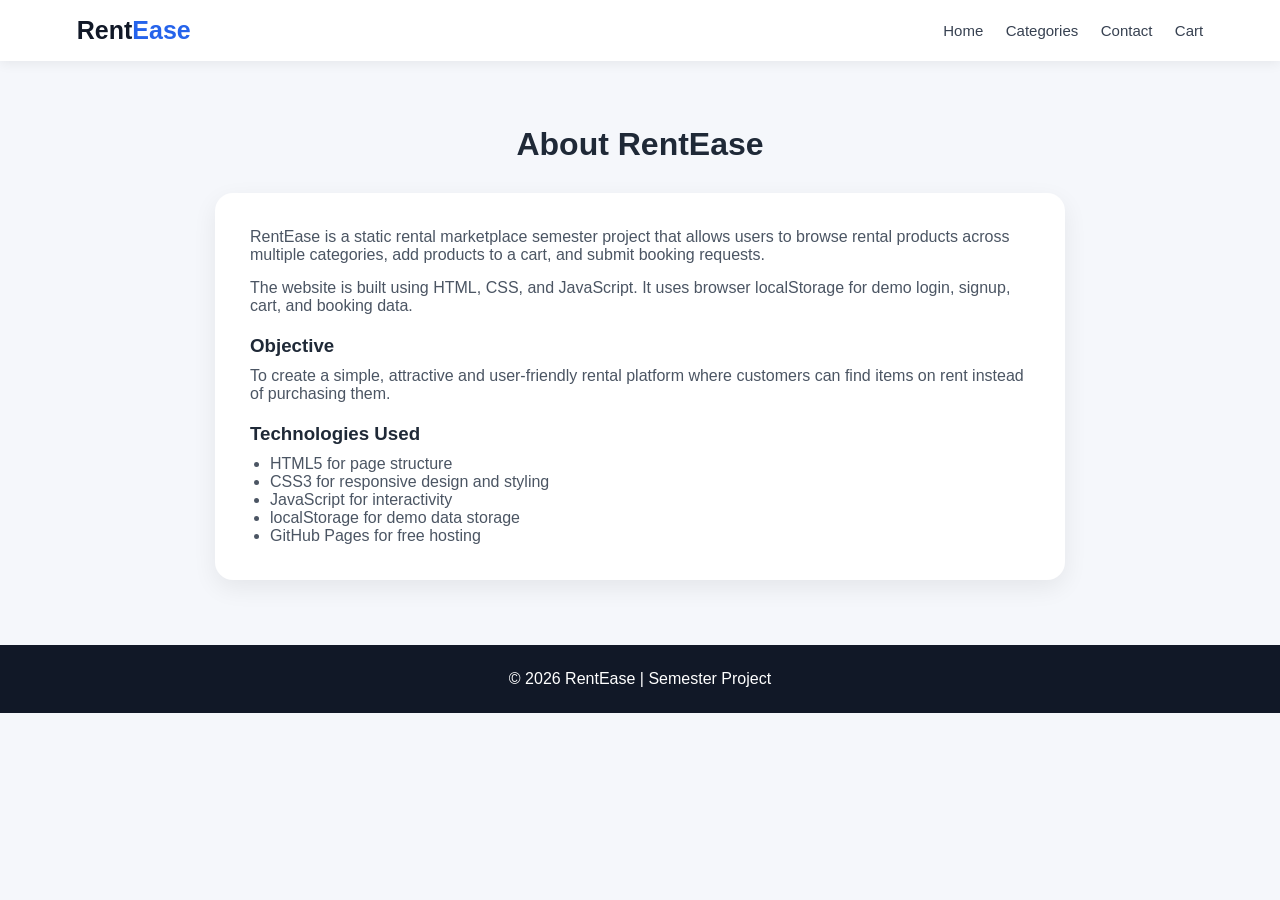
<file: about.html>
<!DOCTYPE html>
<html lang="en">
<head>
  <meta charset="UTF-8">
  <meta name="viewport" content="width=device-width, initial-scale=1.0">
  <title>About | RentEase</title>
  <link rel="stylesheet" href="css/style.css">
</head>
<body>

<header class="navbar">
  <a href="index.html" class="logo">Rent<span>Ease</span></a>
  <nav>
    <a href="index.html">Home</a>
    <a href="categories.html">Categories</a>
    <a href="contact.html">Contact</a>
    <a href="cart.html">Cart</a>
  </nav>
</header>

<section class="section">
  <h1 class="section-title">About RentEase</h1>

  <div class="content-card">
    <p>
      RentEase is a static rental marketplace semester project that allows users
      to browse rental products across multiple categories, add products to a cart,
      and submit booking requests.
    </p>

    <p>
      The website is built using HTML, CSS, and JavaScript. It uses browser
      localStorage for demo login, signup, cart, and booking data.
    </p>

    <h3>Objective</h3>
    <p>
      To create a simple, attractive and user-friendly rental platform where
      customers can find items on rent instead of purchasing them.
    </p>

    <h3>Technologies Used</h3>
    <ul>
      <li>HTML5 for page structure</li>
      <li>CSS3 for responsive design and styling</li>
      <li>JavaScript for interactivity</li>
      <li>localStorage for demo data storage</li>
      <li>GitHub Pages for free hosting</li>
    </ul>
  </div>
</section>

<footer class="footer">
  <p>© 2026 RentEase | Semester Project</p>
</footer>

</body>
</html>
</file>
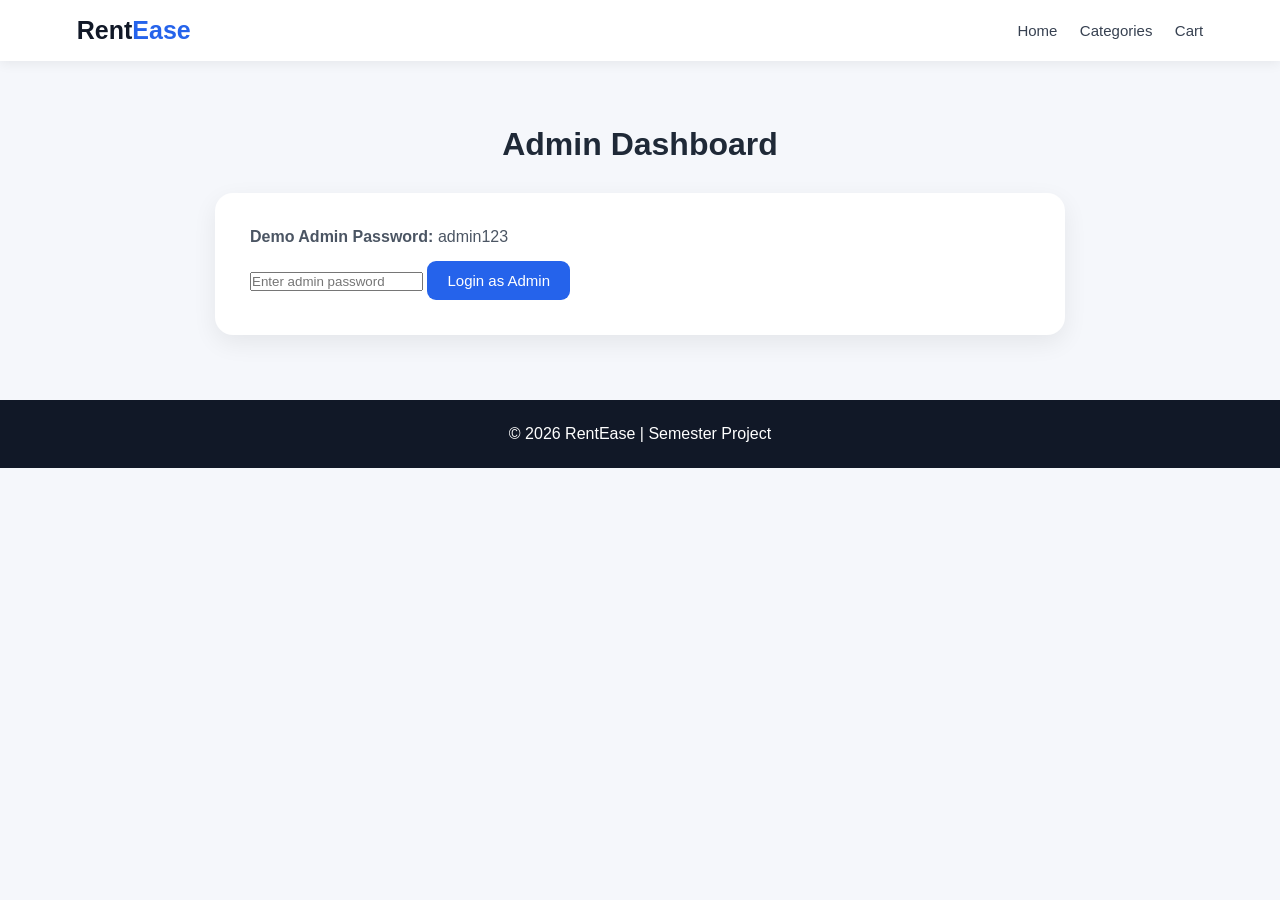
<file: admin.html>
<!DOCTYPE html>
<html lang="en">
<head>
  <meta charset="UTF-8">
  <meta name="viewport" content="width=device-width, initial-scale=1.0">
  <title>Admin | RentEase</title>
  <link rel="stylesheet" href="css/style.css">
</head>
<body>

<header class="navbar">
  <a href="index.html" class="logo">Rent<span>Ease</span></a>
  <nav>
    <a href="index.html">Home</a>
    <a href="categories.html">Categories</a>
    <a href="cart.html">Cart</a>
  </nav>
</header>

<section class="section">
  <h1 class="section-title">Admin Dashboard</h1>

  <div class="content-card">
    <p><strong>Demo Admin Password:</strong> admin123</p>

    <input type="password" id="adminPassword" placeholder="Enter admin password">
    <button class="btn primary" onclick="openAdmin()">Login as Admin</button>
  </div>

  <div id="adminPanel" class="hidden">
    <h2>Booking Requests</h2>
    <div id="bookingList" class="cart-list"></div>
  </div>
</section>

<footer class="footer">
  <p>© 2026 RentEase | Semester Project</p>
</footer>

<script src="js/data.js"></script>
<script src="js/main.js"></script>
</body>
</html>
</file>
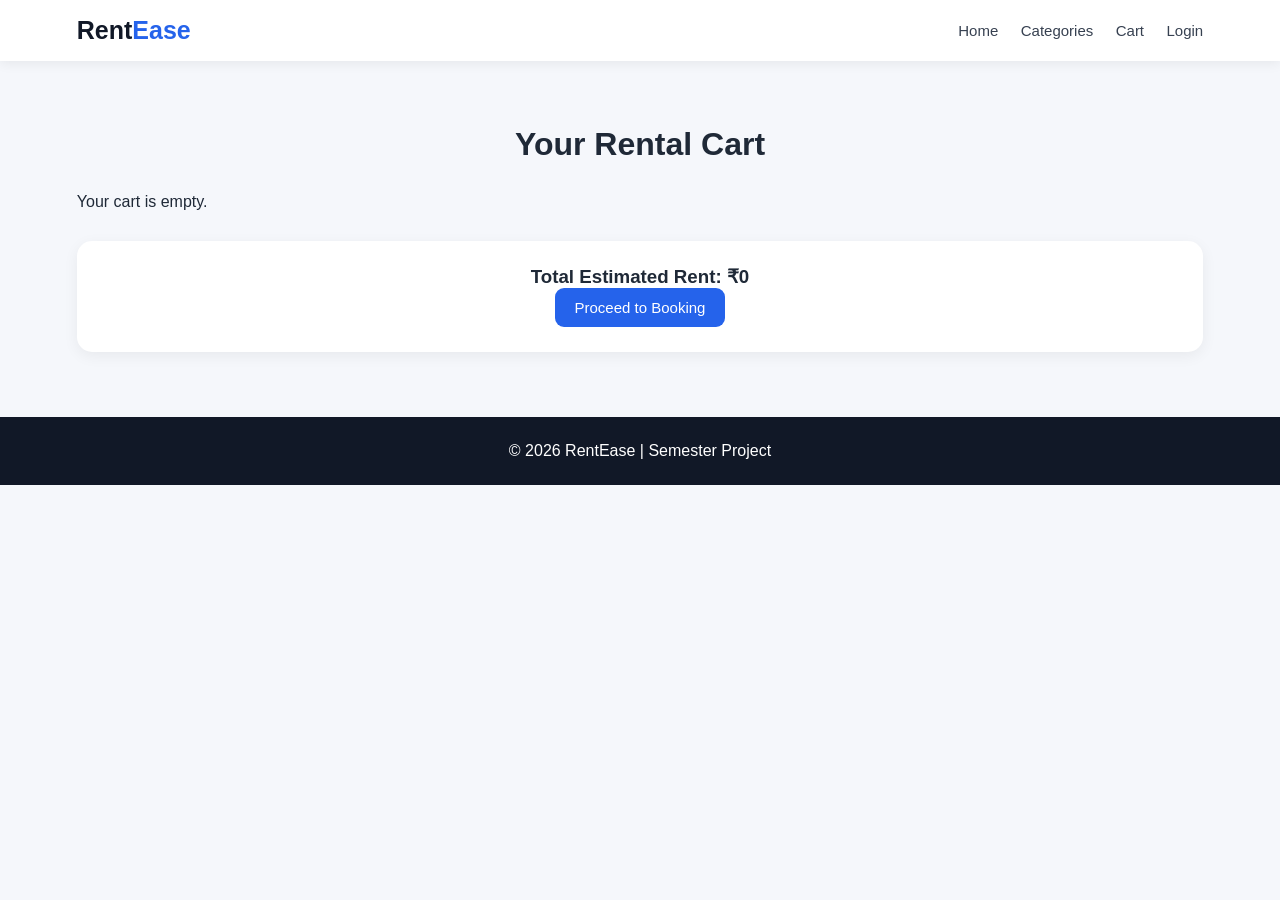
<file: cart.html>
<!DOCTYPE html>
<html lang="en">
<head>
  <meta charset="UTF-8">
  <meta name="viewport" content="width=device-width, initial-scale=1.0">
  <title>Cart | RentEase</title>
  <link rel="stylesheet" href="css/style.css">
</head>
<body>

<header class="navbar">
  <a href="index.html" class="logo">Rent<span>Ease</span></a>
  <nav>
    <a href="index.html">Home</a>
    <a href="categories.html">Categories</a>
    <a href="cart.html">Cart</a>
    <a href="login.html">Login</a>
  </nav>
</header>

<section class="section">
  <h1 class="section-title">Your Rental Cart</h1>
  <div id="cartItems" class="cart-list"></div>

  <div class="cart-summary">
    <h3>Total Estimated Rent: <span id="cartTotal">₹0</span></h3>
    <a href="checkout.html" class="btn primary">Proceed to Booking</a>
  </div>
</section>

<footer class="footer">
  <p>© 2026 RentEase | Semester Project</p>
</footer>

<script src="js/data.js"></script>
<script src="js/cart.js"></script>
<script>
loadCart();
</script>
</body>
</html>
</file>
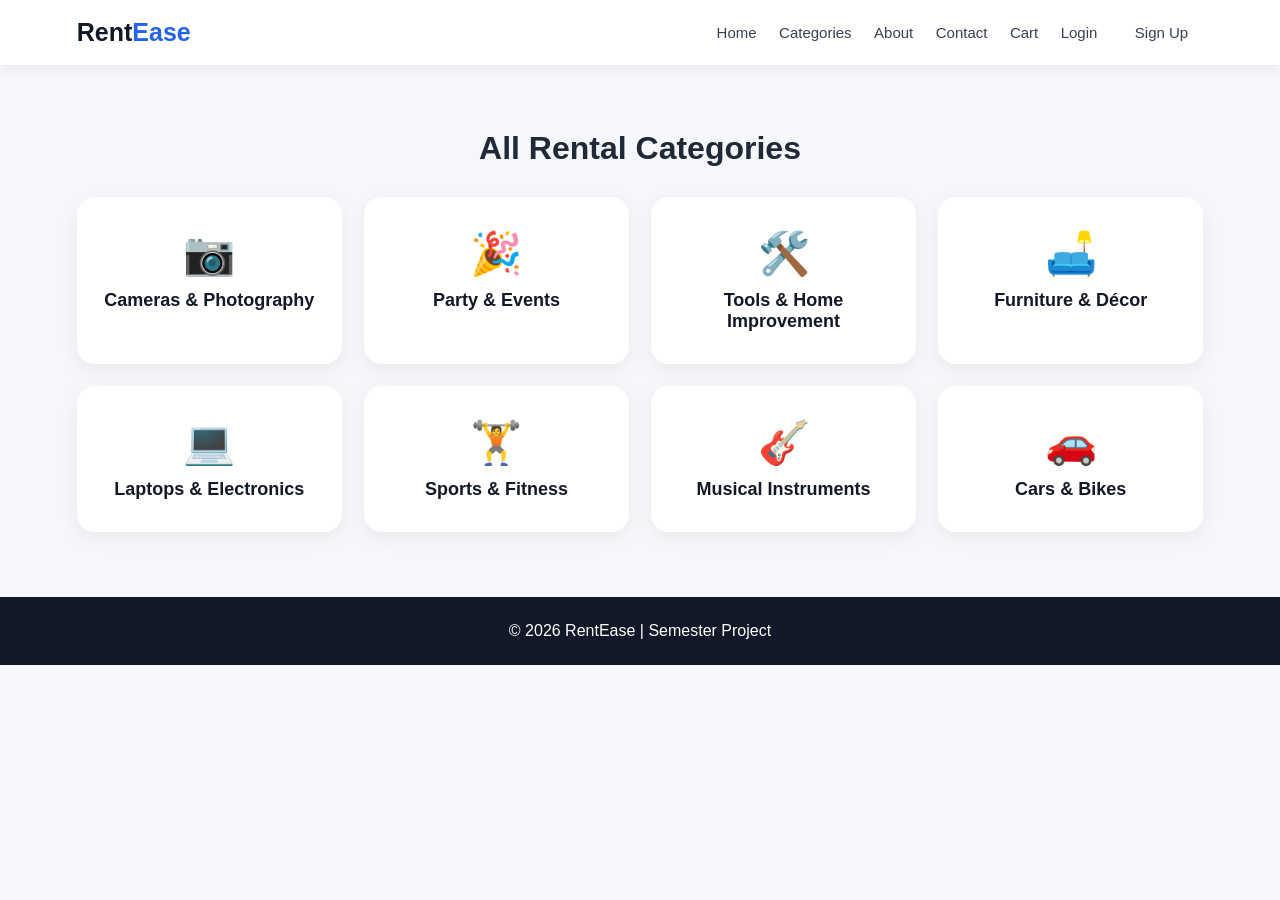
<file: categories.html>
<!DOCTYPE html>
<html lang="en">
<head>
  <meta charset="UTF-8">
  <meta name="viewport" content="width=device-width, initial-scale=1.0">
  <title>Categories | RentEase</title>
  <link rel="stylesheet" href="css/style.css">
</head>
<body>

<header class="navbar">
  <a href="index.html" class="logo">Rent<span>Ease</span></a>
  <nav>
    <a href="index.html">Home</a>
    <a href="categories.html">Categories</a>
    <a href="about.html">About</a>
    <a href="contact.html">Contact</a>
    <a href="cart.html">Cart</a>
    <a href="login.html">Login</a>
    <a href="signup.html" class="btn small">Sign Up</a>
  </nav>
</header>

<section class="section">
  <h1 class="section-title">All Rental Categories</h1>
  <div class="category-grid" id="allCategories"></div>
</section>

<footer class="footer">
  <p>© 2026 RentEase | Semester Project</p>
</footer>

<script src="js/data.js"></script>
<script src="js/main.js"></script>
</body>
</html>
</file>
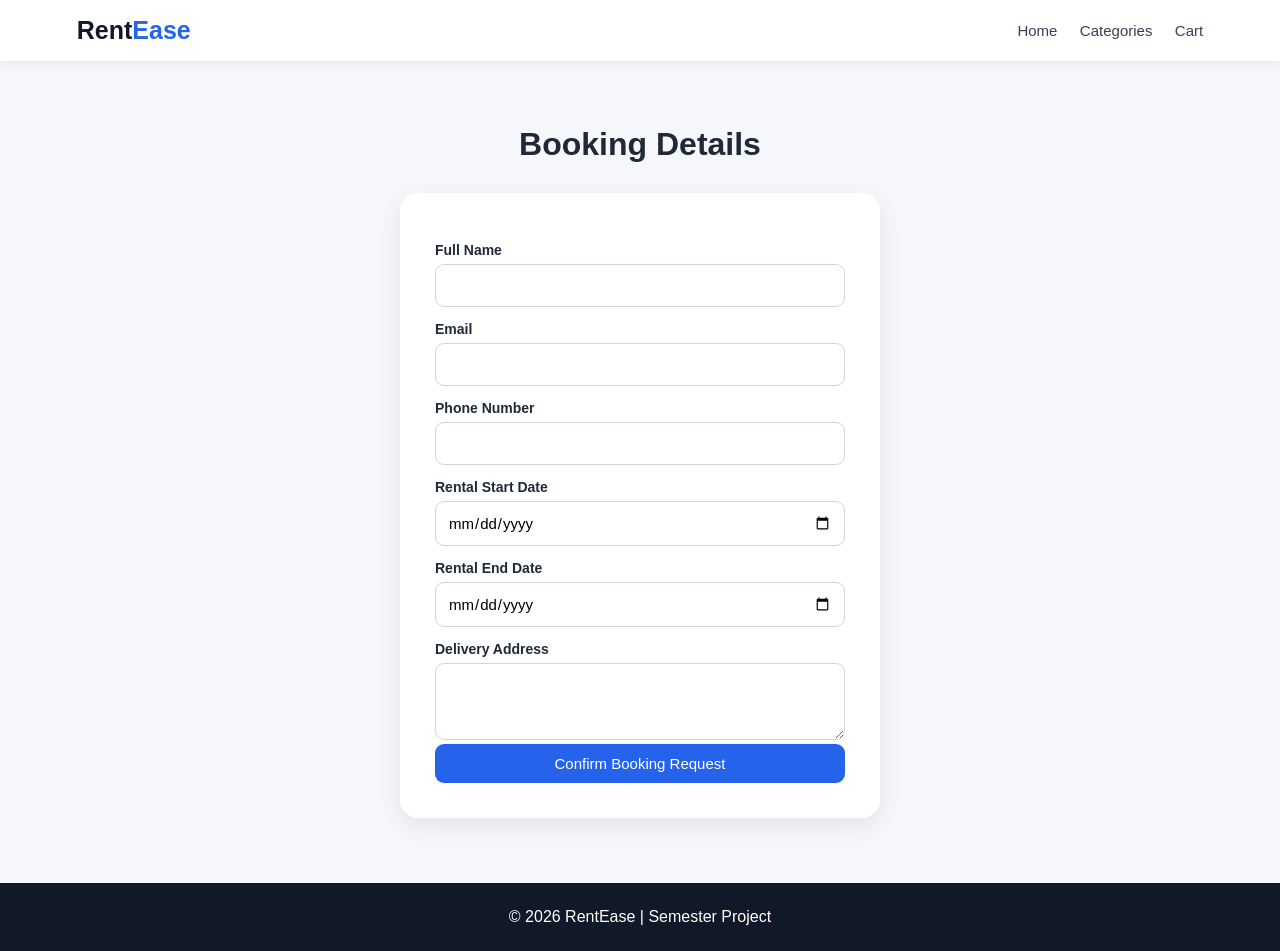
<file: checkout.html>
<!DOCTYPE html>
<html lang="en">
<head>
  <meta charset="UTF-8">
  <meta name="viewport" content="width=device-width, initial-scale=1.0">
  <title>Checkout | RentEase</title>
  <link rel="stylesheet" href="css/style.css">
</head>
<body>

<header class="navbar">
  <a href="index.html" class="logo">Rent<span>Ease</span></a>
  <nav>
    <a href="index.html">Home</a>
    <a href="categories.html">Categories</a>
    <a href="cart.html">Cart</a>
  </nav>
</header>

<section class="section">
  <h1 class="section-title">Booking Details</h1>

  <form class="form-card" onsubmit="submitBooking(event)">
    <label>Full Name</label>
    <input type="text" id="bookingName" required>

    <label>Email</label>
    <input type="email" id="bookingEmail" required>

    <label>Phone Number</label>
    <input type="tel" id="bookingPhone" required>

    <label>Rental Start Date</label>
    <input type="date" id="startDate" required>

    <label>Rental End Date</label>
    <input type="date" id="endDate" required>

    <label>Delivery Address</label>
    <textarea id="address" rows="3" required></textarea>

    <button type="submit" class="btn primary full">Confirm Booking Request</button>
  </form>
</section>

<footer class="footer">
  <p>© 2026 RentEase | Semester Project</p>
</footer>

<script src="js/data.js"></script>
<script src="js/cart.js"></script>
</body>
</html>
</file>
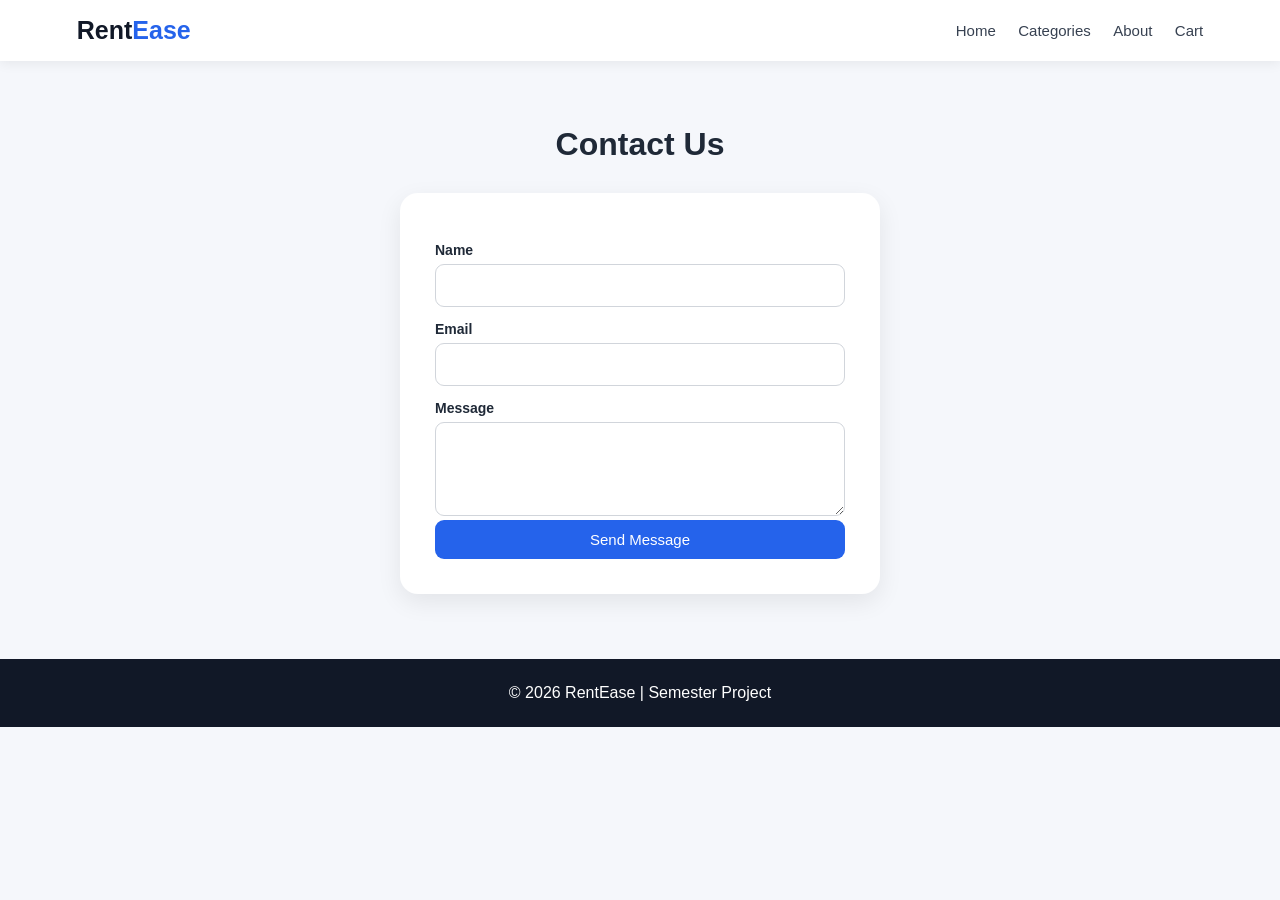
<file: contact.html>
<!DOCTYPE html>
<html lang="en">
<head>
  <meta charset="UTF-8">
  <meta name="viewport" content="width=device-width, initial-scale=1.0">
  <title>Contact | RentEase</title>
  <link rel="stylesheet" href="css/style.css">
</head>
<body>

<header class="navbar">
  <a href="index.html" class="logo">Rent<span>Ease</span></a>
  <nav>
    <a href="index.html">Home</a>
    <a href="categories.html">Categories</a>
    <a href="about.html">About</a>
    <a href="cart.html">Cart</a>
  </nav>
</header>

<section class="section">
  <h1 class="section-title">Contact Us</h1>

  <form class="form-card" onsubmit="sendContact(event)">
    <label>Name</label>
    <input type="text" id="contactName" required>

    <label>Email</label>
    <input type="email" id="contactEmail" required>

    <label>Message</label>
    <textarea id="contactMessage" rows="4" required></textarea>

    <button type="submit" class="btn primary full">Send Message</button>
  </form>
</section>

<footer class="footer">
  <p>© 2026 RentEase | Semester Project</p>
</footer>

<script src="js/main.js"></script>
</body>
</html>
</file>
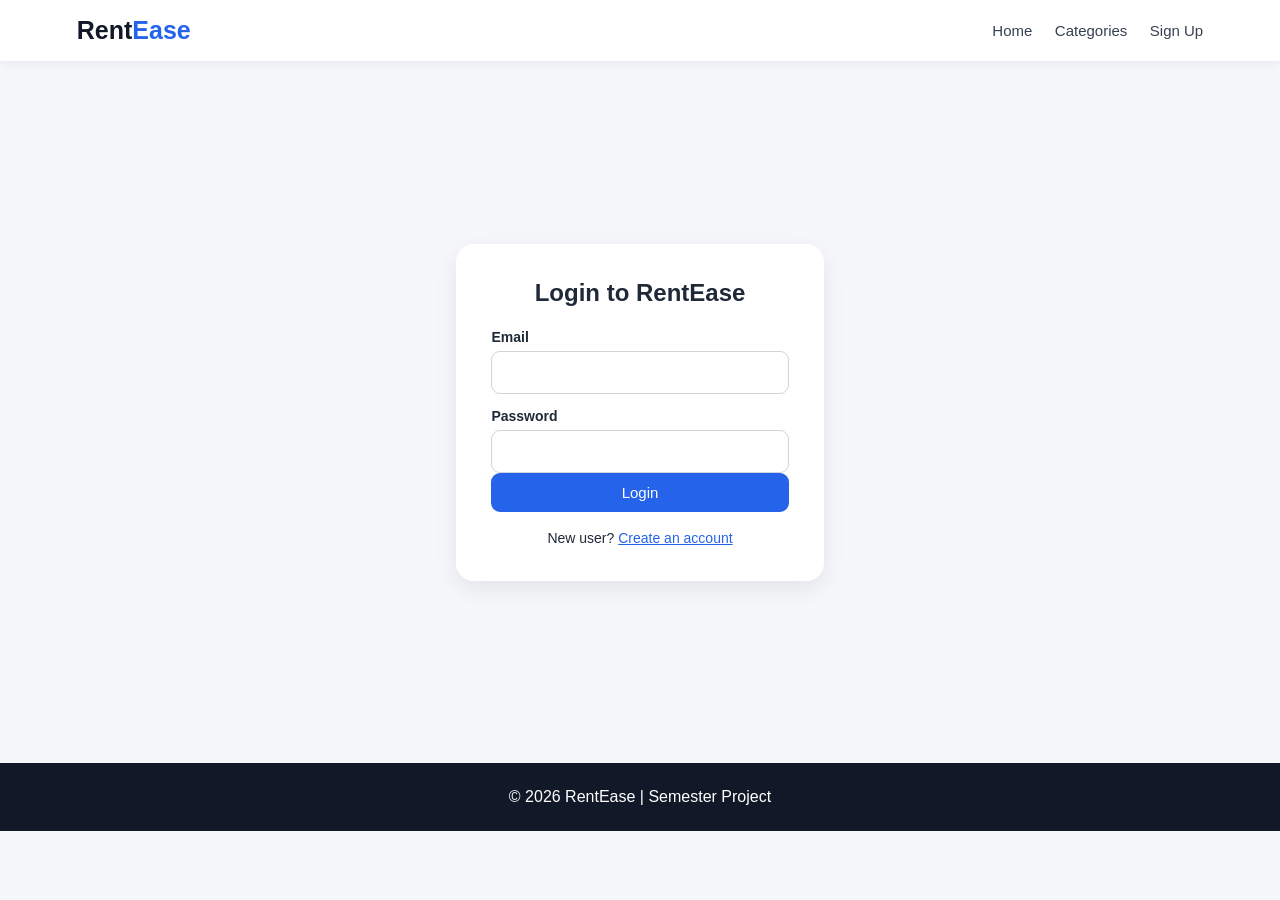
<file: login.html>
<!DOCTYPE html>
<html lang="en">
<head>
  <meta charset="UTF-8">
  <meta name="viewport" content="width=device-width, initial-scale=1.0">
  <title>Login | RentEase</title>
  <link rel="stylesheet" href="css/style.css">
</head>
<body>

<header class="navbar">
  <a href="index.html" class="logo">Rent<span>Ease</span></a>
  <nav>
    <a href="index.html">Home</a>
    <a href="categories.html">Categories</a>
    <a href="signup.html">Sign Up</a>
  </nav>
</header>

<section class="auth-section">
  <form class="form-card" onsubmit="loginUser(event)">
    <h2>Login to RentEase</h2>

    <label>Email</label>
    <input type="email" id="email" required>

    <label>Password</label>
    <input type="password" id="password" required>

    <button type="submit" class="btn primary full">Login</button>

    <p class="form-note">
      New user? <a href="signup.html">Create an account</a>
    </p>
  </form>
</section>

<footer class="footer">
  <p>© 2026 RentEase | Semester Project</p>
</footer>

<script src="js/auth.js"></script>
</body>
</html>
</file>
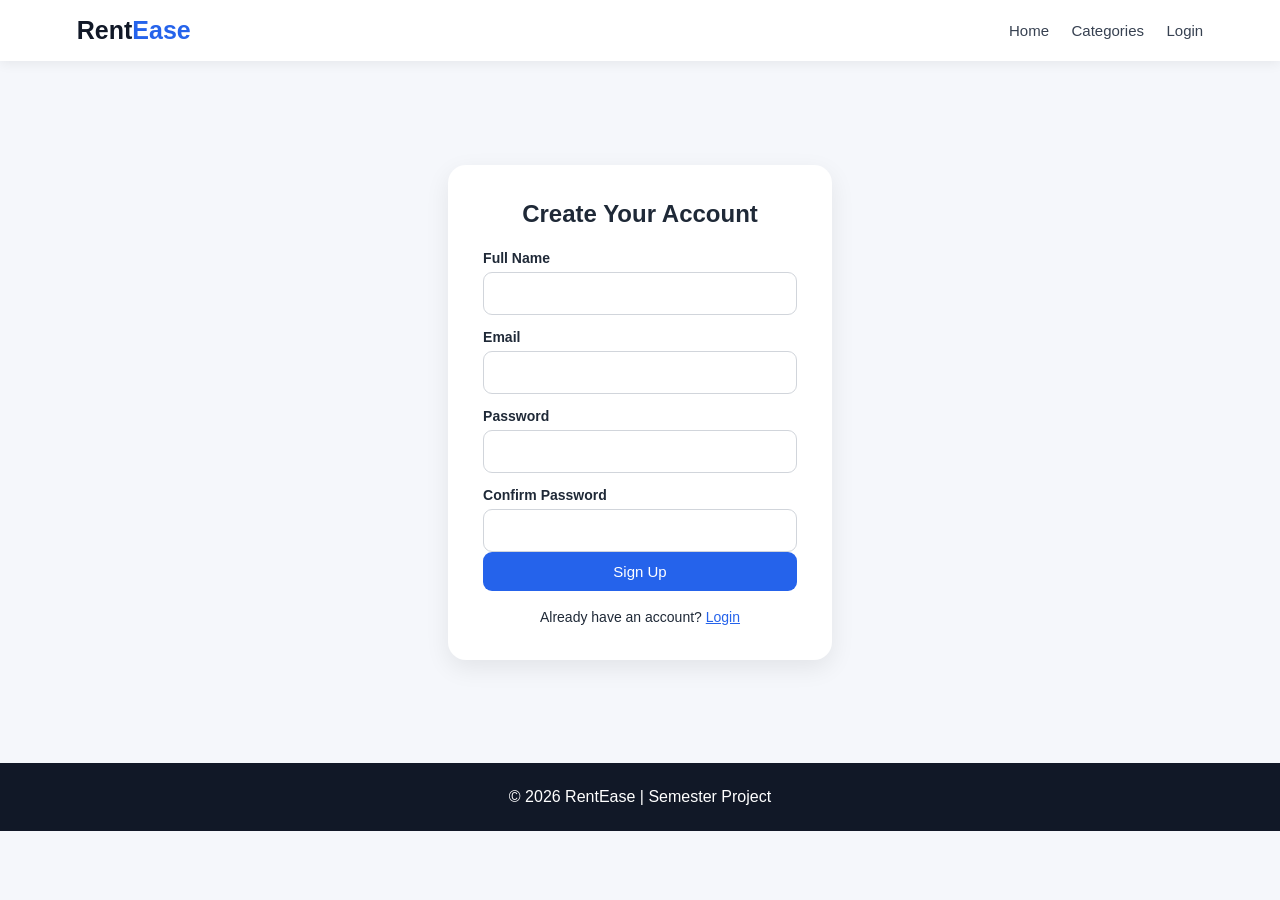
<file: signup.html>
<!DOCTYPE html>
<html lang="en">
<head>
  <meta charset="UTF-8">
  <meta name="viewport" content="width=device-width, initial-scale=1.0">
  <title>Sign Up | RentEase</title>
  <link rel="stylesheet" href="css/style.css">
</head>
<body>

<header class="navbar">
  <a href="index.html" class="logo">Rent<span>Ease</span></a>
  <nav>
    <a href="index.html">Home</a>
    <a href="categories.html">Categories</a>
    <a href="login.html">Login</a>
  </nav>
</header>

<section class="auth-section">
  <form class="form-card" onsubmit="signupUser(event)">
    <h2>Create Your Account</h2>

    <label>Full Name</label>
    <input type="text" id="name" required>

    <label>Email</label>
    <input type="email" id="email" required>

    <label>Password</label>
    <input type="password" id="password" minlength="6" required>

    <label>Confirm Password</label>
    <input type="password" id="confirmPassword" required>

    <button type="submit" class="btn primary full">Sign Up</button>

    <p class="form-note">
      Already have an account? <a href="login.html">Login</a>
    </p>
  </form>
</section>

<footer class="footer">
  <p>© 2026 RentEase | Semester Project</p>
</footer>

<script src="js/auth.js"></script>
</body>
</html>
</file>
<file: css/style.css>
* {
  margin: 0;
  padding: 0;
  box-sizing: border-box;
  font-family: "Poppins", Arial, sans-serif;
}

body {
  background: #f5f7fb;
  color: #1f2937;
}

.navbar {
  display: flex;
  justify-content: space-between;
  align-items: center;
  padding: 16px 6%;
  background: #ffffff;
  box-shadow: 0 2px 12px rgba(0, 0, 0, .07);
  position: sticky;
  top: 0;
  z-index: 100;
}

.logo {
  font-size: 25px;
  font-weight: 700;
  text-decoration: none;
  color: #111827;
}

.logo span {
  color: #2563eb;
}

.navbar nav a {
  margin-left: 18px;
  text-decoration: none;
  color: #374151;
  font-size: 15px;
}

.navbar nav a:hover {
  color: #2563eb;
}

.btn {
  display: inline-block;
  padding: 11px 20px;
  border-radius: 9px;
  text-decoration: none;
  border: none;
  cursor: pointer;
  font-size: 15px;
  transition: .25s;
}

.btn.small {
  padding: 8px 15px;
}

.btn.primary {
  background: #2563eb;
  color: #ffffff;
}

.btn.primary:hover {
  background: #1d4ed8;
}

.btn.outline {
  border: 2px solid #ffffff;
  color: #ffffff;
  background: transparent;
}

.btn.outline:hover {
  background: #ffffff;
  color: #2563eb;
}

.btn.full {
  width: 100%;
}

.hero {
  min-height: 72vh;
  display: flex;
  align-items: center;
  padding: 40px 6%;
  background: linear-gradient(120deg, #2563eb, #7c3aed);
  color: #ffffff;
}

.hero-content {
  max-width: 650px;
}

.hero h1 {
  font-size: 50px;
  line-height: 1.15;
  margin-bottom: 18px;
}

.hero p {
  font-size: 18px;
  margin-bottom: 28px;
}

.hero-buttons {
  display: flex;
  gap: 14px;
  flex-wrap: wrap;
}

.section {
  padding: 65px 6%;
}

.section.light {
  background: #eef2ff;
}

.section-title {
  font-size: 32px;
  margin-bottom: 30px;
  text-align: center;
}

.category-grid {
  display: grid;
  grid-template-columns: repeat(auto-fit, minmax(230px, 1fr));
  gap: 22px;
}

.category-card {
  background: #ffffff;
  padding: 32px 20px;
  border-radius: 18px;
  text-align: center;
  text-decoration: none;
  color: #111827;
  box-shadow: 0 6px 20px rgba(0, 0, 0, .06);
  transition: .3s;
}

.category-card span {
  font-size: 42px;
  display: block;
  margin-bottom: 12px;
}

.category-card h3 {
  font-size: 18px;
}

.category-card:hover {
  transform: translateY(-7px);
  box-shadow: 0 12px 25px rgba(37, 99, 235, .18);
}

.product-grid {
  display: grid;
  grid-template-columns: repeat(auto-fit, minmax(260px, 1fr));
  gap: 24px;
}

.product-card {
  background: #ffffff;
  border-radius: 18px;
  overflow: hidden;
  box-shadow: 0 6px 20px rgba(0, 0, 0, .07);
  transition: .3s;
}

.product-card:hover {
  transform: translateY(-6px);
}

.product-card img {
  width: 100%;
  height: 210px;
  object-fit: cover;
}

.product-info {
  padding: 18px;
}

.product-info h3 {
  font-size: 18px;
  margin-bottom: 7px;
}

.product-info p {
  color: #6b7280;
  font-size: 14px;
  margin-bottom: 12px;
}

.price {
  font-size: 19px;
  font-weight: 700;
  color: #2563eb;
  margin-bottom: 14px;
}

.product-detail {
  display: grid;
  grid-template-columns: 1fr 1fr;
  gap: 40px;
  background: #ffffff;
  padding: 30px;
  border-radius: 20px;
  box-shadow: 0 8px 25px rgba(0, 0, 0, .07);
}

.product-detail img {
  width: 100%;
  height: 380px;
  object-fit: cover;
  border-radius: 15px;
}

.product-detail h1 {
  font-size: 32px;
  margin-bottom: 12px;
}

.product-detail p {
  margin-bottom: 18px;
  color: #4b5563;
}

.filter-bar {
  display: flex;
  gap: 15px;
  margin-bottom: 30px;
  flex-wrap: wrap;
}

.filter-bar input,
.filter-bar select {
  padding: 12px;
  border: 1px solid #d1d5db;
  border-radius: 9px;
  flex: 1;
  min-width: 220px;
}

.cart-list {
  display: flex;
  flex-direction: column;
  gap: 18px;
}

.cart-item {
  display: flex;
  align-items: center;
  gap: 18px;
  background: #ffffff;
  padding: 15px;
  border-radius: 15px;
  box-shadow: 0 4px 15px rgba(0, 0, 0, .06);
}

.cart-item img {
  width: 110px;
  height: 80px;
  object-fit: cover;
  border-radius: 10px;
}

.cart-item h3 {
  font-size: 17px;
}

.cart-item p {
  color: #6b7280;
}

.cart-item button {
  margin-left: auto;
  background: #ef4444;
  color: #ffffff;
  border: none;
  padding: 9px 15px;
  border-radius: 8px;
  cursor: pointer;
}

.cart-summary {
  margin-top: 30px;
  background: #ffffff;
  padding: 25px;
  border-radius: 15px;
  text-align: center;
  box-shadow: 0 4px 15px rgba(0, 0, 0, .06);
}

.form-card {
  max-width: 480px;
  margin: auto;
  background: #ffffff;
  padding: 35px;
  border-radius: 18px;
  box-shadow: 0 8px 25px rgba(0, 0, 0, .08);
}

.form-card h2 {
  margin-bottom: 22px;
  text-align: center;
}

.form-card label {
  display: block;
  margin: 14px 0 6px;
  font-size: 14px;
  font-weight: 600;
}

.form-card input,
.form-card textarea {
  width: 100%;
  padding: 12px;
  border: 1px solid #d1d5db;
  border-radius: 9px;
  font-size: 15px;
}

.auth-section {
  min-height: 78vh;
  display: flex;
  align-items: center;
  padding: 40px 6%;
}

.form-note {
  margin-top: 18px;
  text-align: center;
  font-size: 14px;
}

.form-note a {
  color: #2563eb;
}

.content-card {
  max-width: 850px;
  margin: auto;
  background: #ffffff;
  padding: 35px;
  border-radius: 18px;
  box-shadow: 0 8px 25px rgba(0, 0, 0, .07);
}

.content-card p {
  margin-bottom: 15px;
  color: #4b5563;
}

.content-card h3 {
  margin: 20px 0 10px;
}

.content-card ul {
  margin-left: 20px;
  color: #4b5563;
}

.features {
  display: grid;
  grid-template-columns: repeat(auto-fit, minmax(250px, 1fr));
  gap: 22px;
  padding: 60px 6%;
  background: #111827;
  color: #ffffff;
}

.feature {
  background: #1f2937;
  padding: 30px;
  border-radius: 16px;
}

.feature h3 {
  margin-bottom: 10px;
}

.feature p {
  color: #d1d5db;
}

.footer {
  text-align: center;
  padding: 25px;
  background: #111827;
  color: #ffffff;
}

.hidden {
  display: none;
}

@media (max-width: 800px) {
  .navbar {
    flex-direction: column;
    gap: 12px;
  }

  .navbar nav {
    display: flex;
    flex-wrap: wrap;
    justify-content: center;
  }

  .hero h1 {
    font-size: 34px;
  }

  .product-detail {
    grid-template-columns: 1fr;
  }
}
</file>
